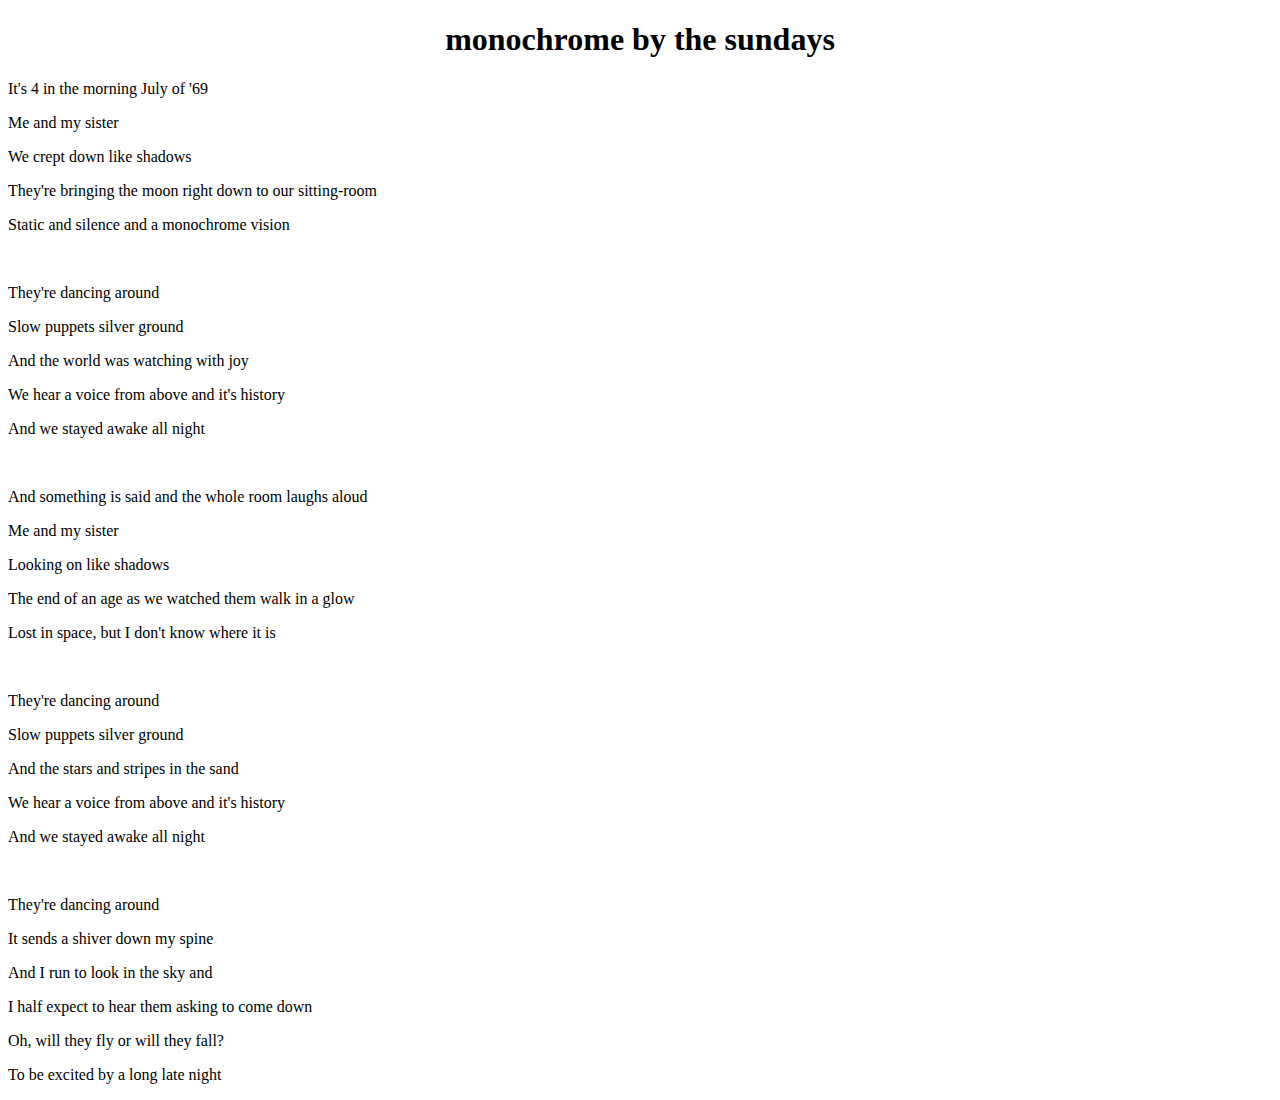
<file: index.html>
<!DOCTYPE html>
<html>
  <head>
    <meta charset="UTF-8" />
    <meta name="viewport" content="width=device-width, initial-scale=1.0" />
    <title>monochrome</title>
    <link rel="stylesheet" href="css/style.css" />
    <body>
      <div class="container">
        <h1>monochrome by the sundays</h1>
        <p>It's 4 in the morning July of '69</p>
        <p>Me and my sister</p>
        <p>We crept down like shadows</p>
        <p>They're bringing the moon right down to our sitting-room</p>
        <p>Static and silence and a monochrome vision</p>
        <br />
        <p>They're dancing around</p>
        <p>Slow puppets silver ground</p>
        <p>And the world was watching with joy</p>
        <p>We hear a voice from above and it's history</p>
        <p>And we stayed awake all night</p>
        <br />
        <p>And something is said and the whole room laughs aloud</p>
        <p>Me and my sister</p>
        <p>Looking on like shadows</p>
        <p>The end of an age as we watched them walk in a glow</p>
        <p>Lost in space, but I don't know where it is</p>
        <br />
        <p>They're dancing around</p>
        <p>Slow puppets silver ground</p>
        <p>And the stars and stripes in the sand</p>
        <p>We hear a voice from above and it's history</p>
        <p>And we stayed awake all night</p>
        <br />
        <p>They're dancing around</p>
        <p>It sends a shiver down my spine</p>
        <p>And I run to look in the sky and</p>
        <p>I half expect to hear them asking to come down</p>
        <p>Oh, will they fly or will they fall?</p>
        <p>To be excited by a long late night</p>
      </div>
    </body>
  </head>
</html>
</file>
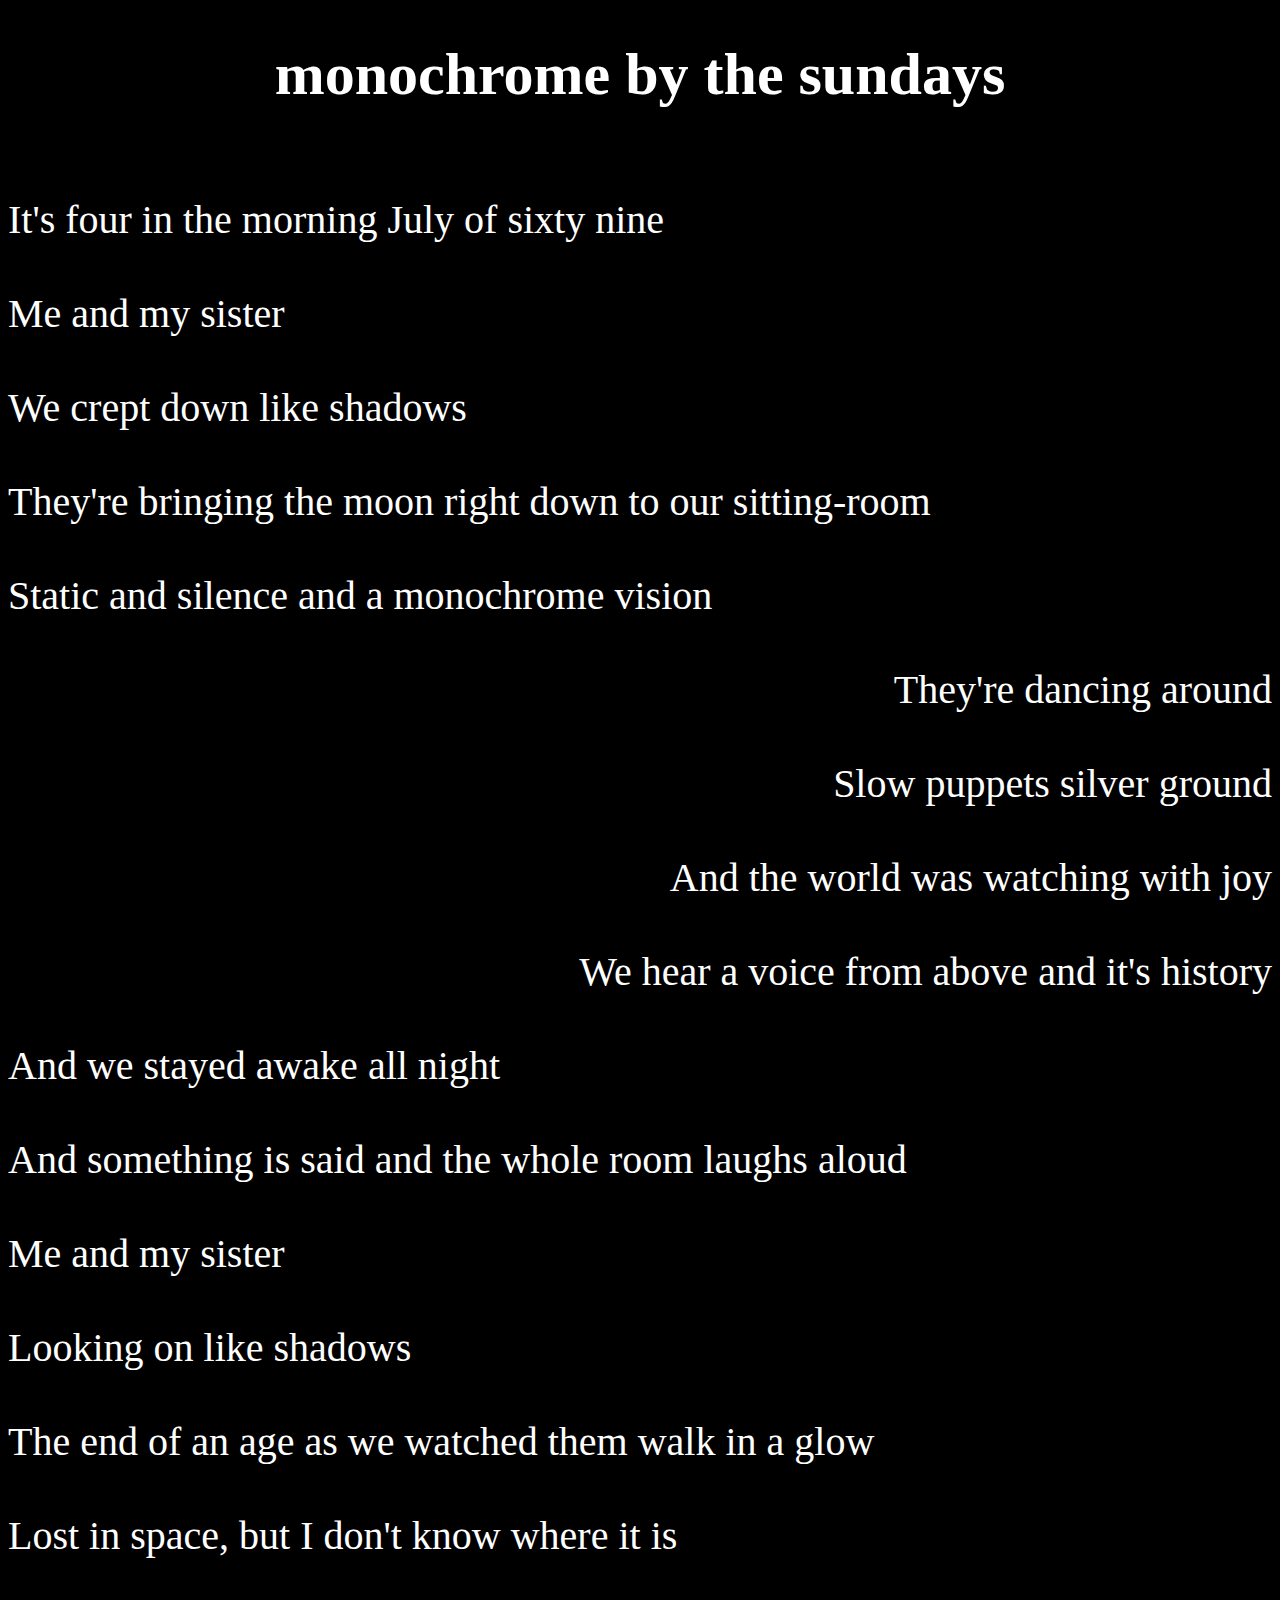
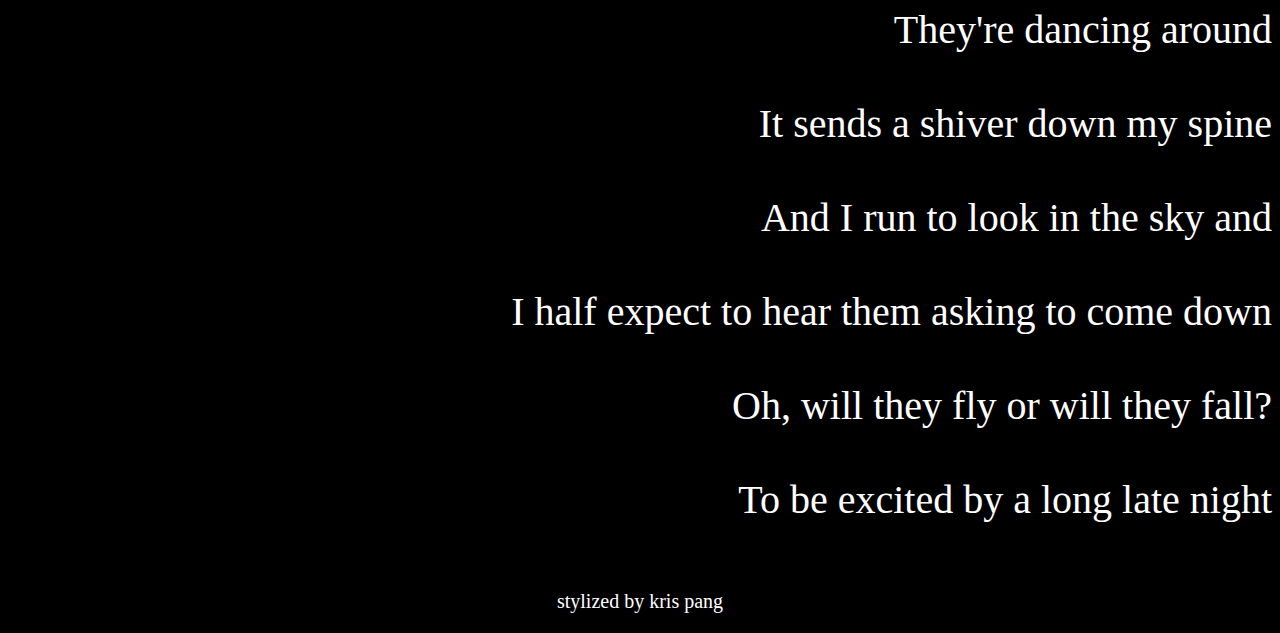
<file: krispang_Project 2/index.html>
<!DOCTYPE html>
<html>
  <head>
    <meta charset="UTF-8" />
    <meta name="viewport" content="width=device-width, initial-scale=1.0" />
    <title>monochrome</title>
    <link rel="stylesheet" href="css/style.css" />
    <body>
      <div class="container">
        <h1>monochrome by the sundays</h1>
        <br />
        <div class="line1">It's four in the morning July of sixty nine</div>
        <br />
        <div class="line2">Me and my sister</div>
        <br />
        <div class="line3">We crept <span>down</span> like shadows</div>
        <br />
        <div class="line4">
          They're bringing the moon right down to our sitting-room
        </div>
        <br />
        <div class="line5">
          <span>Static</span> and silence and a monochrome vision
        </div>
        <br />
        <div class="line6">They're dancing <span>around</span></div>
        <br />
        <div class="line7"><span>Slow</span> puppets silver ground</div>
        <br />
        <div class="line8">And the world was watching with <span>joy</span></div>
        <br />
        <div class="line9">
          We hear a voice from <span>above</span> and it's history
        </div>
        <br />
        <div class="line10">And we stayed awake <span>all</span> night</div>
        <br />
        <div class="line11">
          And something is said and the whole room laughs <span>aloud</span>
        </div>
        <br />
        <div class="line12">Me and my sister</div>
        <br />
        <div class="line13">Looking on like <span>shadows</span></div>
        <br />
        <div class="line14">
          The end of an age as we watched them walk in a <span>glow</glow>
        </div>
        <br />
        <div class="line15">Lost in space, but <span>I don't know where it is</span></div>
        <br />
        <div class="line16">They're dancing <span>around</span></div>
        <br />
        <div class="line17">It sends a <span>shiver</span> down my spine</div>
        <br />
        <div class="line18">And I run to look in the sky and</div>
        <br />
        <div class="line19">I half expect to hear them asking to come down</div>
        <br />
        <div class="line20">Oh, will they <span>fly</span> or will they <span>fall?</span></div>
        <br />
        <div class="line21">To be excited by a <span>long</span> <span>late</span> <span>night</span></div>
        <br />
        <p>stylized by kris pang</p>
      </div>
    </body>
  </head>
</html>
</file>
<file: css/style.css>
h1 {
  text-align: center;
}
</file>
<file: krispang_Project 2/css/style.css>
h1 {
  text-align: center;
  font-family: "ideas";
  font-size: 60px;
}
@font-face {
  font-family: "cycleoffourths";
  src: url("../fonts/CycleOfFourthsDemoRegular-OGPX6.otf") format("truetype");
  font-family: "ideas";
  src: url("../fonts/IdeasRegular.ttf") format("truetype");
  font-family: "danella";
  src: url("../fonts/DanellaJasmineDemoRegular.ttf") format("truetype");
}
body {
  font-family: "ideas";
  font-size: 40px;
  background-color: black;
  color: white;
}

.line1 {
  animation: transformanimation 2s alternate infinite;
}

.line3 span {
  transition: Transform 0.5s;
  animation: transformanimation 2s alternate infinite;
  display: inline-block;
}

.line5 {
  transition: Transform 0.5s;
  animation-name: opacityanimation2;
  animation-duration: 4s;
  animation-timing-function: linear;
  animation-iteration-count: infinite;
  animation-direction: alternate;
}

.line5 span {
  animation-name: shakeanimation;
  animation-duration: 2s;
  animation-timing-function: linear;
  animation-iteration-count: infinite;
  animation-direction: alternate;
}

.line6 {
  text-align: right;
}

.line6 span {
  display: inline-block;
  opacity: 100;
  animation: spin 4s ease-in-out infinite;
}

.line8 span {
  animation: scale 4s ease-in-out infinite;
  display: inline-block;
}

.line7 span {
  animation: moveLeft 7s ease-in-out infinite;
  display: inline-block;
}

.line9 span {
  transform-origin: center;
  animation: transformup 2s ease-in-out infinite;
  display: inline-block;
}

.line10 span {
  display: inline-block;
  opacity: 100;
  animation: spin 4s ease-in-out infinite;
}

.line11 span {
  animation: scale 4s ease-in-out infinite;
  display: inline-block;
}

.line14 span {
  animation: glowYeah 5s ease-in-out infinite;
}

.line13 span {
  animation: opacityanimation 4s ease-in-out infinite;
  display: inline-block;
}

.line15 span {
  animation: moveRight 7s ease-in-out infinite;
  display: inline-block;
}

.line16 span {
  animation: spin 4s ease-in-out infinite;
  display: inline-block;
}
.line17 span {
  animation: shiver 0.5s ease-in-out infinite;
  display: inline-block;
}

.line20 span:nth-child(1) {
  animation: transformup 2s ease-in-out infinite;
  display: inline-block;
}

.line20 span:nth-child(2) {
  animation: transformanimation 2s alternate infinite;
  display: inline-block;
}

.line21 span:nth-child(1) {
  display: inline-block;
  animation: transformanimation 2s alternate infinite;
}
.line21 span:nth-child(2) {
  display: inline-block;
  animation: transformanimationLower 2s alternate infinite;
}
.line21 span:nth-child(3) {
  display: inline-block;
  animation: transformanimationLowest 2s alternate infinite;
}

.line7,
.line8,
.line9,
.line16,
.line17,
.line18,
.line19,
.line20,
.line21 {
  text-align: right;
}

p {
  text-align: center;
  font-family: "ideas";
  font-size: 20px;
}

@keyframes shiver {
  0% {
    transform: translate(0, 0);
  }
  25% {
    transform: translate(-5px, -5px);
  }
  50% {
    transform: translate(5px, -5px);
  }
  75% {
    transform: translate(-5px, -5px);
  }
  100% {
    transform: translate(0, 0);
    scale: 1;
  }
}

@keyframes glowYeah {
  0% {
    text-shadow: none;
  }
  90% {
    text-shadow: 0 0 5px #fff, 0 0 10px #fff, 0 0 15px #fff, 0 0 20px #49ff18,
      0 0 30px #49ff18, 0 0 40px #49ff18, 0 0 55px #49ff18, 0 0 75px #49ff18;
  }
  100% {
    text-shadow: none;
  }
}

@keyframes shakeanimation {
  0% {
    transform: translate(0, 0);
  }
  25% {
    transform: translate(-5px, 0);
  }
  50% {
    transform: translate(5px, 0);
  }
  75% {
    transform: translate(-5px, 0);
  }
  100% {
    transform: translate(0, 0);
  }
}

@keyframes opacityanimation {
  from {
    color: white;
  }
  to {
    color: black;
  }
  0% {
    opacity: 1;
  }
  100% {
    opacity: 100;
  }
}

@keyframes transformanimation {
  0% {
    transform-origin: center;
    transform: translate(0, 0);
  }
  100% {
    transform-origin: center;
    transform: translate(0, 15px);
  }
}

@keyframes transformanimationLower {
  0% {
    transform-origin: center;
    transform: translate(0, 0);
  }
  100% {
    transform-origin: center;
    transform: translate(0, 30px);
  }
}

@keyframes transformanimationLowest {
  0% {
    transform-origin: center;
    transform: translate(0, 0);
  }
  100% {
    transform-origin: center;
    transform: translate(0, 45px);
  }
}

@keyframes transformup {
  0% {
    transform: translate(0, -20px);
  }
  50% {
    transform: translate(0, 0px);
  }
  100% {
    transform: translate(0, -20px);
  }
}

@keyframes scaleanimation {
  0% {
    transform: scale(1) skew(0deg, 0deg);
  }
  100% {
    transform: scale(1.5) skew(10deg, 10deg);
  }
}
@keyframes opacityanimation2 {
  from {
    color: gray;
  }
  to {
    color: white;
  }
  0% {
    opacity: 1;
  }
  50% {
    opacity: 0.5;
  }
  0% {
    transform-origin: center;
    transform: translate(0, 0);
  }
  100% {
    transform-origin: center;
    transform: translate(0, 15px);
  }
}

@keyframes spin {
  0% {
    opacity: 100;
    transform: rotate(0deg) skew(0deg);
  }
  100% {
    opacity: 100;
    transform: rotate(360deg) skew(-30deg);
  }
}

@keyframes moveLeft {
  0% {
    transform: translateX(0);
  }
  50% {
    transform: translateX(-100%);
  }
  100% {
    transform: translateX(0);
  }
}

@keyframes moveRight {
  0% {
    transform: translateX(0);
  }
  50% {
    transform: translateX(50%);
  }
  100% {
    transform: translateX(0);
  }
}

@keyframes scale {
  0% {
    transform: scale(1);
  }
  50% {
    transform: scale(1.5);
  }
  100% {
    transform: scale(1);
  }
}
</file>
